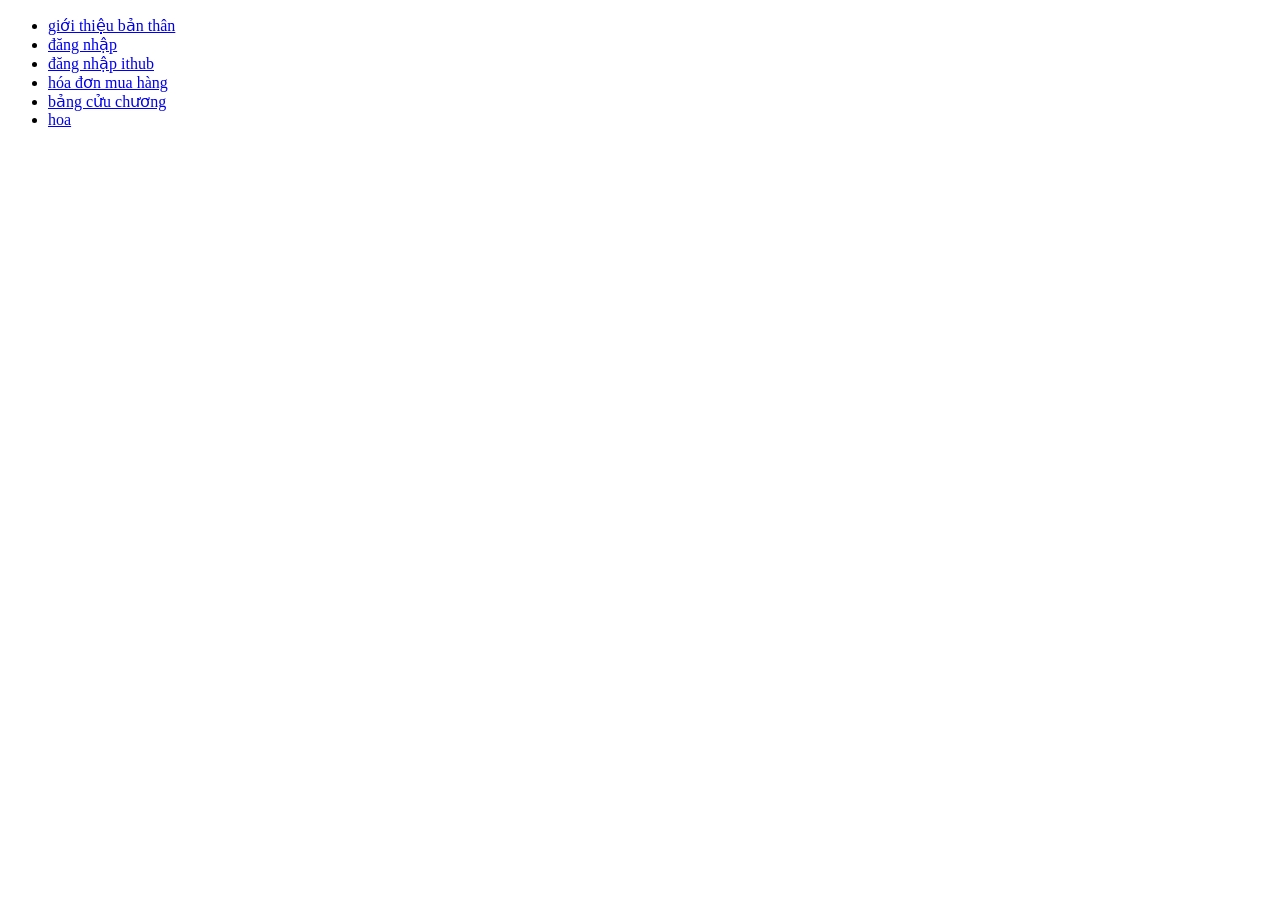
<file: index.html>
<!DOCTYPE html>
<html lang= "vi">

<head>
 <title> Dự án web với NIMI, CSSC</title>
 <meta charset="utf-8">
</head>


<body>
   <ul>
	<li>
		<a href= "html/page.html" target="_blank">
			giới thiệu bản thân 
				</a>
			</li>
			<li>
		<a href= "html/page1.html" target="_blank">
			đăng nhập  
				</a>
			</li>
			 <li>
        <a href="html/page2.html" target="_blank">
             đăng nhập ithub
        </a>
    </li>
	<li>
        <a href="html/page3.html" target="_blank">
             hóa đơn mua hàng 
        </a>
    </li>
	<li>
        <a href="html/page4.html" target="_blank">
             bảng cửu chương 
        </a>
    </li>
	<li>
        <a href="html/page5.html" target="_blank">
             hoa  
        </a>
    </li>
		</ul>
</body>

</html>
</file>
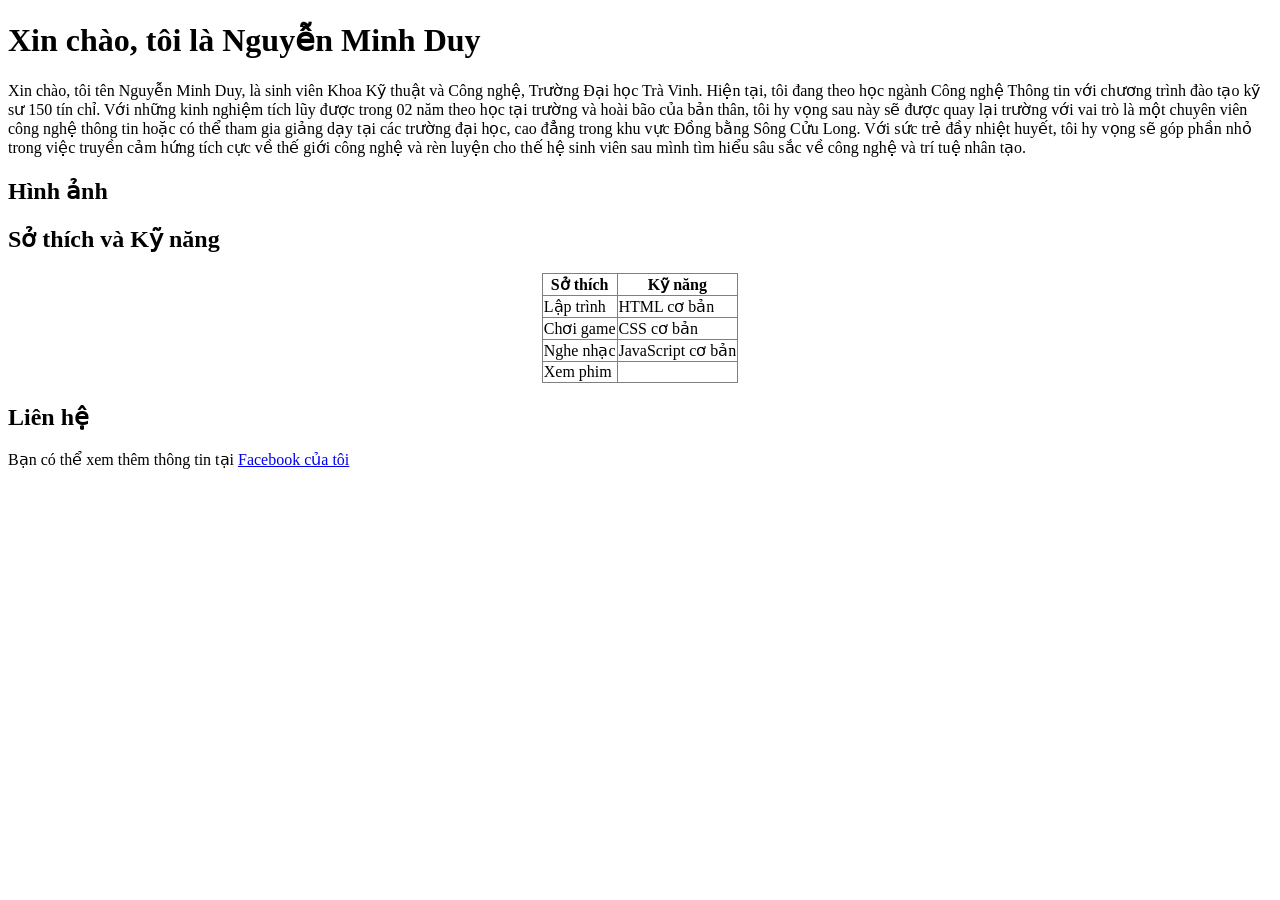
<file: html/page.html>
<!DOCTYPE html>
<html lang="vi">
<head>
    <meta charset="UTF-8">
    <title>Giới thiệu bản thân</title>
    <link rel="stylesheet" href="../css/style1">
</head>
<body>
<div class="container">
   <h1 class="title">Xin chào, tôi là Nguyễn Minh Duy</h1>

    <!-- Paragraph -->
    <p>
        Xin chào, tôi tên Nguyễn Minh Duy, là sinh viên Khoa Kỹ thuật và Công
        nghệ, Trường Đại học Trà Vinh. Hiện tại, tôi đang theo học ngành Công
        nghệ Thông tin với chương trình đào tạo kỹ sư 150 tín chỉ. Với những
        kinh nghiệm tích lũy được trong 02 năm theo học tại trường và hoài bão
        của bản thân, tôi hy vọng sau này sẽ được quay lại trường với vai trò là
        một chuyên viên công nghệ thông tin hoặc có thể tham gia giảng dạy tại
        các trường đại học, cao đẳng trong khu vực Đồng bằng Sông Cửu Long. Với
        sức trẻ đầy nhiệt huyết, tôi hy vọng sẽ góp phần nhỏ trong việc truyền
        cảm hứng tích cực về thế giới công nghệ và rèn luyện cho thế hệ sinh
        viên sau mình tìm hiểu sâu sắc về công nghệ và trí tuệ nhân tạo.
    </p>

    <!-- Image -->
    <h2 id="title" onclick="toggleImage()" style="cursor: pointer;">
    Hình ảnh
</h2>

    <img id="myImage" src="../assets/image/ảnh tui.jpg" width="200" style="display: none;">
    <h2>Sở thích và Kỹ năng</h2>
<table border="1" style="margin: auto; border-collapse: collapse;">
    <tr>
        <th>Sở thích</th>
        <th>Kỹ năng</th>
    </tr>
    <tr>
        <td>Lập trình</td>
        <td>HTML cơ bản</td>
    </tr>
    <tr>
        <td>Chơi game</td>
        <td>CSS cơ bản</td>
    </tr>
    <tr>
        <td>Nghe nhạc</td>
        <td>JavaScript cơ bản</td>
    </tr>
    <tr>
        <td>Xem phim</td>
        <td></td>
    </tr>
</table>
     <h2>Liên hệ</h2>
    <p>
        Bạn có thể xem thêm thông tin tại 
        <a href="https://facebook.com" target="_blank">Facebook của tôi</a>
    </p>

</div>
<script>
function toggleImage() {
    var img = document.getElementById("myImage");
    var title = document.getElementById("title");

    if (img.style.display === "none") {
        img.style.display = "block";
        title.innerText = "Ẩn hình ảnh";
    } else {
        img.style.display = "none";
        title.innerText = "Hình ảnh";
    }
}
</script>
</body>
</html>
</file>
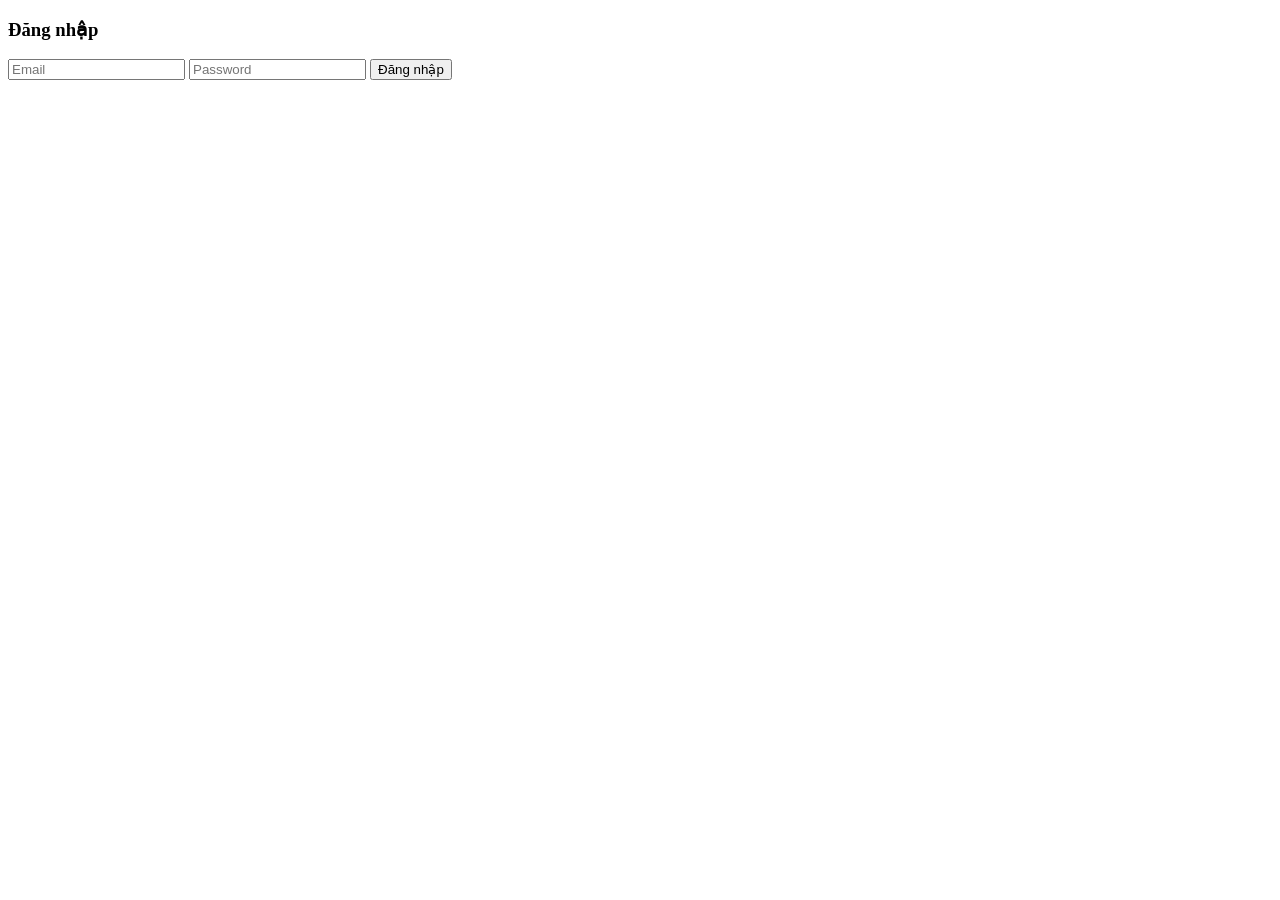
<file: html/page1.html>
<!DOCTYPE html>
<html lang="vi">
<head>
    <meta charset="UTF-8">
     <title>Login</title>
</head>

<body>

<div class="container">
    <form>
        <h3 id="title">Đăng nhập</h3>

        <input type="email" placeholder="Email">
        <input type="password" placeholder="Password">

        <button>Đăng nhập</button>
    </form>
</div>

</body>
</html>
</file>
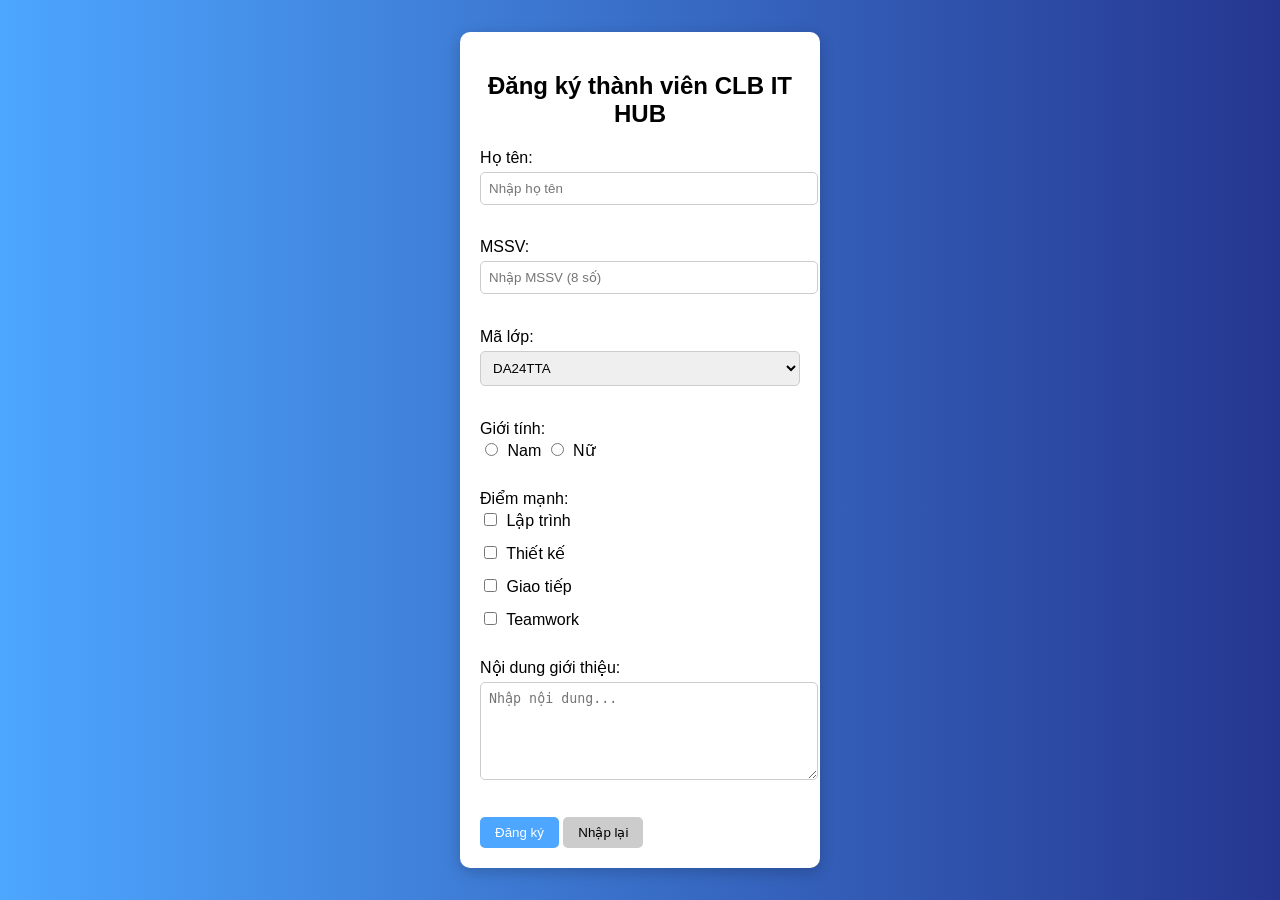
<file: html/page2.html>
<!DOCTYPE html>
<html lang="vi">
<head>
    <meta charset="UTF-8">
    <title>Đăng ký thành viên CLB IT HUB</title>
    <link rel="stylesheet" href="../css/style3.css">
</head>

<body>
<form>
<h2>Đăng ký thành viên CLB IT HUB</h2>

    <!-- Họ tên -->
    <label>Họ tên:</label><br>
    <input type="text" name="hoten" placeholder="Nhập họ tên"><br><br>

    <!-- MSSV -->
    <label>MSSV:</label><br>
    <input type="text" name="mssv" pattern="[0-9]{8}" placeholder="Nhập MSSV (8 số)"><br><br>

    <!-- Mã lớp -->
    <label>Mã lớp:</label><br>
    <select name="malop">
        <option>DA24TTA</option>
        <option>DA24TTB</option>
        <option>DA24TTC</option>
        <option>DA24TTD</option>
        <option>DA24TTE</option>
    </select><br><br>

    <!-- Giới tính -->
    <label>Giới tính:</label><br>
    <input type="radio" name="gioitinh" value="nam"> Nam
    <input type="radio" name="gioitinh" value="nu"> Nữ<br><br>

    <!-- Điểm mạnh -->
    <label>Điểm mạnh:</label><br>
    <input type="checkbox" name="diemmanh" value="laptrinh"> Lập trình<br>
    <input type="checkbox" name="diemmanh" value="thietke"> Thiết kế<br>
    <input type="checkbox" name="diemmanh" value="giaotiep"> Giao tiếp<br>
    <input type="checkbox" name="diemmanh" value="teamwork"> Teamwork<br><br>

    <!-- Nội dung -->
    <label>Nội dung giới thiệu:</label><br>
    <textarea rows="5" cols="40" placeholder="Nhập nội dung..."></textarea><br><br>

    <!-- Nút -->
    <button type="submit">Đăng ký</button>
    <button type="reset">Nhập lại</button>

</form>

</body>
</html>
</file>
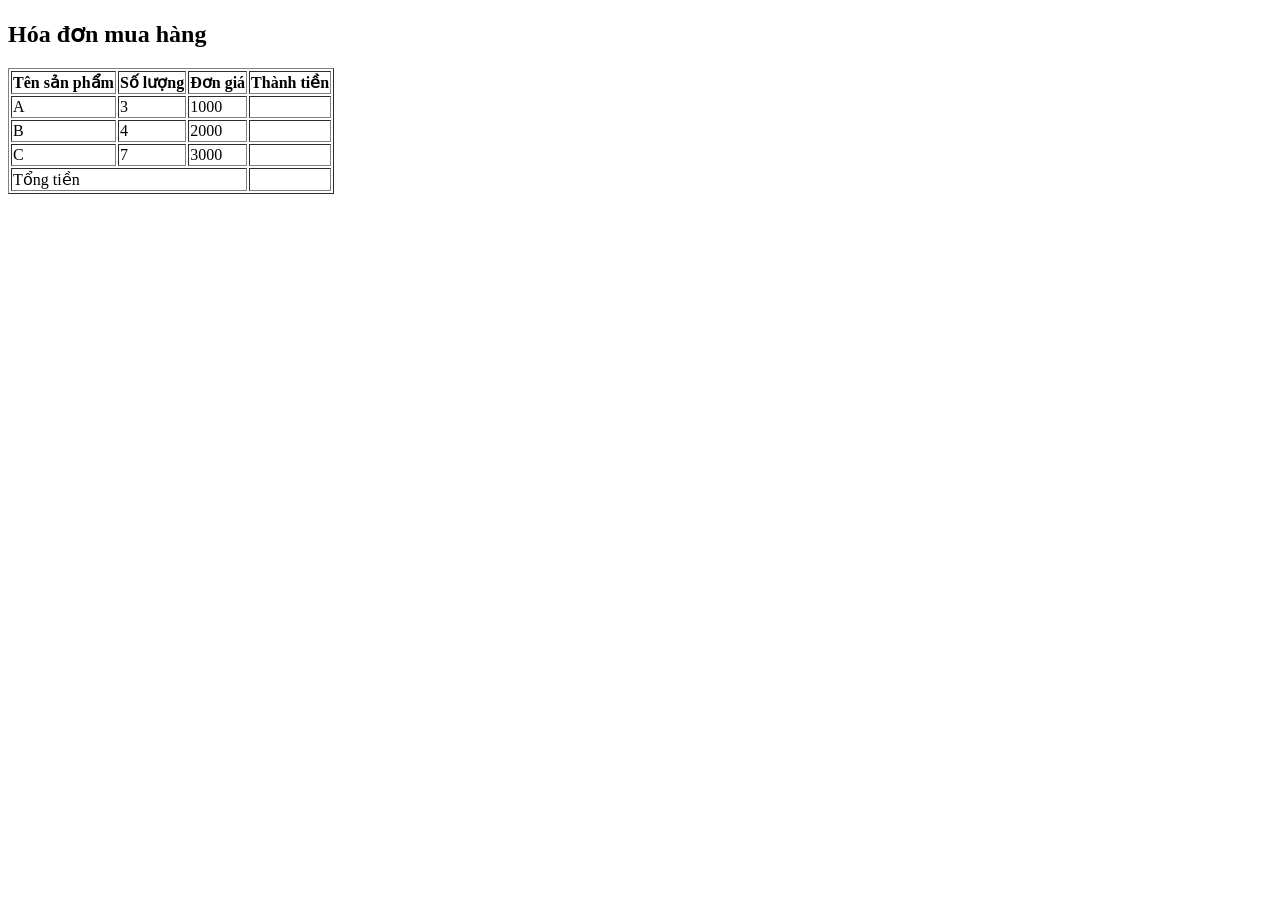
<file: html/page3.html>
<!DOCTYPE html>
<html lang="vi">
<head>
    <meta charset="UTF-8">
     <title>Hóa đơn mua hàng</title>
</head>

<body>

<div>
    <h2> Hóa đơn mua hàng</h2>
    <table border="1">
        <tr>
            <th>Tên sản phẩm</th>
            <th>Số lượng</th>
            <th>Đơn giá</th>
            <th>Thành tiền</th>
        </tr>
        <tr>
             <td>A</td>
            <td class id="sl">3</td>
            <td class id="dg">1000</td>
            <td class="tt"></td>
        </tr>
        <tr>
            <td>B</td>
            <td class id="sl">4</td>
            <td class id="dg">2000</td>
            <td class="tt"></td>
        </tr>
        <tr>
             <td>C</td>
            <td><class id="sl">7</td>
            <td><class id="dg">3000</td>
            <td class="tt"></td>
        </tr>
        <tr> 
            <td colspan="3">Tổng tiền</td>
            <td class id="tongtien"></td>
        </tr>
    </table>
</div>
<script src="../js/tong.js"></script>

</body>
</html>
</file>
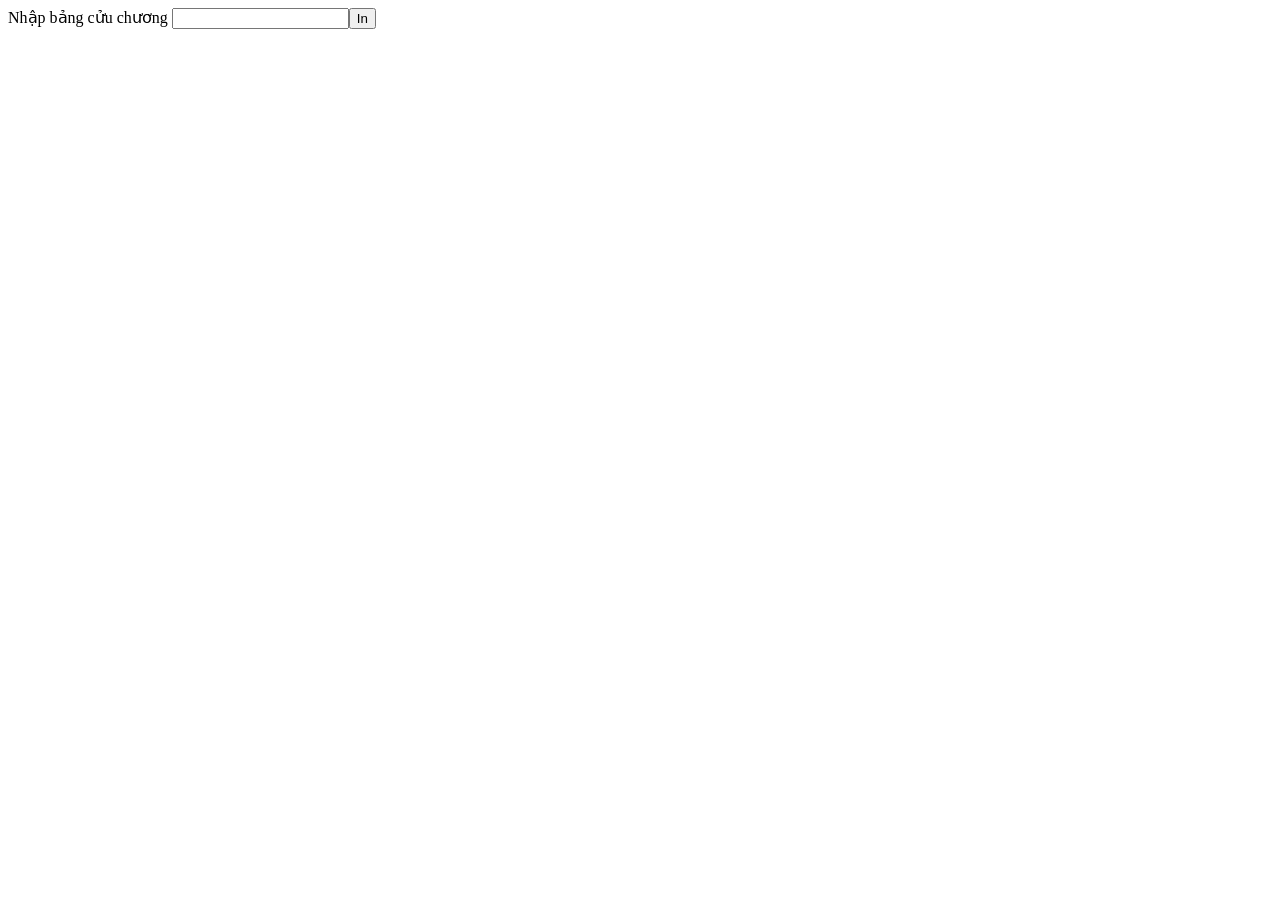
<file: html/page4.html>
<!DOCTYPE html>
<html lang="vi">
<head>
    <meta charset="UTF-8">
     <title>Bài tập số 9</title>
</head>

<body>
    <form id="frm inCC">
        <table>
        <label> Nhập bảng cửu chương </label>
        <input type="text" id=" txtso" value=" ">
        <input type="button" value= "In" onclick="inbangCC();">
        <br><br>
        <label id="kq"></label>
        </table>
    </form>
    <script src="../js/incc.js"></script>
</body>
</html>
</file>
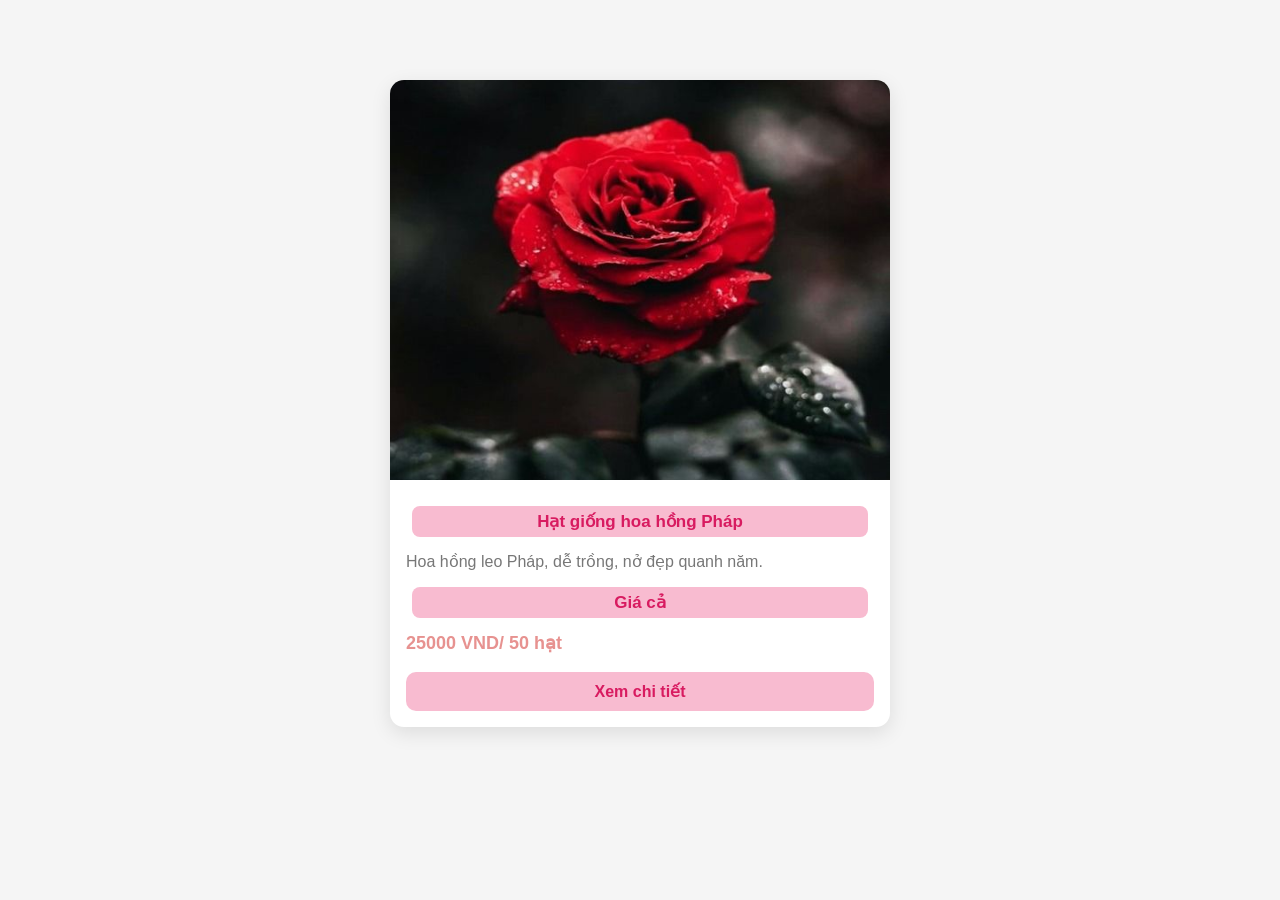
<file: html/page5.html>
<!DOCTYPE html>
<html lang="vi">
<head>
    <meta charset="UTF-8">
    <title>Trang thông tin cá nhân</title>
    <link rel="stylesheet" href = "../css/style5.css">
</head>
<body>

<script>

//Khai báo 
const productItem = document.createElement("div");
productItem.setAttribute("class", "product-item");


//div1
const productDiv1 = document.createElement("div");
productDiv1.setAttribute("class", "product-image");

//tạo hình
const productImage = document.createElement("img");
productImage.setAttribute("src", "../assets/image/hoa.png");
productImage.setAttribute("alt", "Hạt giống hoa hồng Pháp");

//gán hình vào div1
productDiv1.appendChild(productImage);


const productDiv2 = document.createElement("div");
productDiv2.setAttribute("class", "product-info");

//text 1
const name = document.createElement("p");
name.className = "title";
name.innerText = "Hạt giống hoa hồng Pháp";

const desc = document.createElement("c");
desc.className = "desc";
desc.innerText = "Hoa hồng leo Pháp, dễ trồng, nở đẹp quanh năm.";


//text 2
const priceLabel = document.createElement("p");
priceLabel.className = "title";
priceLabel.innerText = "Giá cả";


const priceValue = document.createElement("c");
priceValue.className = "price";
priceValue.innerText = "25000 VND/ 50 hạt";

//link
const link = document.createElement("a");
link.href = "https://hatgiongphuongnam.com/san-pham/hat-giong-hoa-hong-leo-189.html";
link.target = "_blank";
link.innerText = "Xem chi tiết";

//gán vào div và item
productDiv2.append(name, desc, priceLabel, priceValue, link);
productItem.append(productDiv1, productDiv2);

//gán vào body
document.body.appendChild(productItem);
</script>

</body>
</html>
</file>
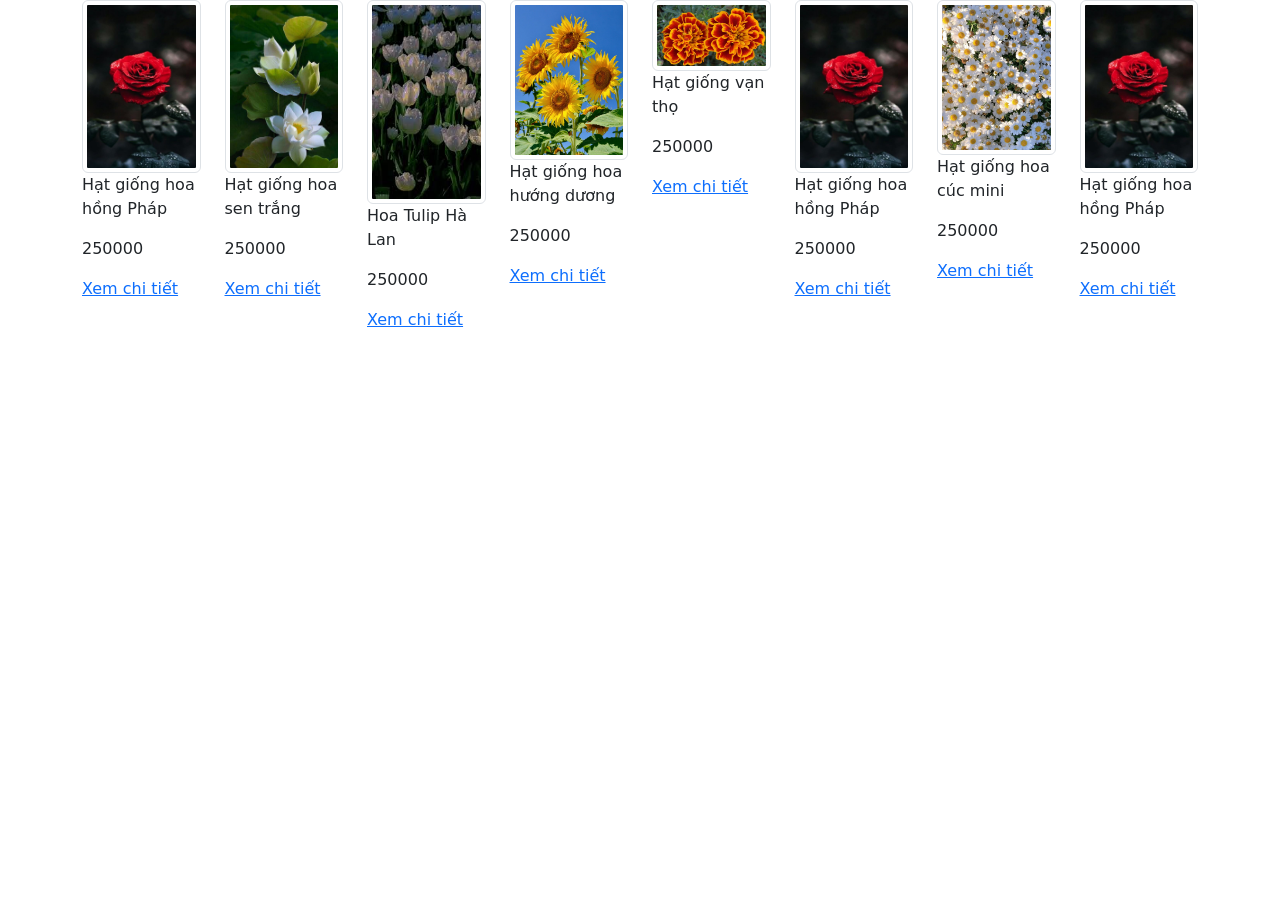
<file: html/page51.html>
<!DOCTYPE html>
<html>
<head>
    <meta charset="UTF-8">
    <title>Trang thông tin cá nhân</title>
    <!--<link rel = "stylesheet" href = "../css/style5.css">-->
    <script src = "../js/libh.js"></script>
    <!-- Latest compiled and minified CSS -->
    <link href="https://cdn.jsdelivr.net/npm/bootstrap@5.3.8/dist/css/bootstrap.min.css" rel="stylesheet">

    <!-- Latest compiled JavaScript -->
    <script src="https://cdn.jsdelivr.net/npm/bootstrap@5.3.8/dist/js/bootstrap.bundle.min.js"></script>
</head>
<body>
    <div class = "container" id = "container">
        <div class="row" id = "product-list">

        </div>

    </div>
    <script>
       // Display Data from the Object:
        /*for(let i = 0; i<productList.length; i++)
            addProduct(productList[i].id, productList[i].name, productList[i].price, productList[i].image, productList[i].productLink);
        */
        productList.forEach(product => {
            addProduct(product.id, product.name, product.price, product.image, product.productLink);
        });
    </script>
    
</body>
</html>
</file>
<file: css/style3.css>
body {
    font-family: Arial, sans-serif;
    margin: 0;
    padding: 0;
    background: linear-gradient(to right, #4da6ff, #253690);

    /* Căn giữa form */
    display: flex;
    justify-content: center;
    align-items: center;
    height: 100vh;
}

form {
    background: white;
    padding: 20px;
    border-radius: 10px;
    width: 320px; 
    max-height: 90vh; 
    overflow-y: auto;
    box-shadow: 0 4px 15px rgba(0,0,0,0.2);
}
h2 {
    text-align: center;
}

/* Input */
input, select, textarea {
    width: 100%;
    padding: 8px;
    margin-top: 5px;
    margin-bottom: 15px;
    border-radius: 5px;
    border: 1px solid #ccc;
}
button {
    padding: 8px 15px;
    border: none;
    border-radius: 5px;
    cursor: pointer;
}
button[type="submit"] {
    background-color: #4da6ff;
    color: white;
}
button[type="reset"] {
    background-color: #ccc;
}
textarea {
    height: 80px;
}
input[type="radio"],
input[type="checkbox"] {
    width: auto;
    margin-right: 5px;
}
</file>
<file: css/style5.css>
body {
    font-family: Arial;
    background: #f5f5f5;
    margin: 0;
    margin-top: 80px;
  

    display: flex;
    justify-content: center;
    align-items: center;
}


.product-item {
    width: 500px;
    border-radius: 14px;
    overflow: hidden;
    background: white;
    box-shadow: 0 6px 20px rgba(0,0,0,0.1);

}

.product-item:hover {
    transform: translateY(-5px);
}

.product-image img {
    width: 100%;
    height: 400px;
    object-fit: cover;
}

.product-info {
    padding: 16px;
    display: flex;
    flex-direction: column;
    gap: 8px;
}

.product-info p {
    margin: 6px;
    padding: 5px;
    
    border-radius: 8px;
    text-align: center;
    color: #d81b60;
    background: #f8bbd0;
}

.product-info c {
    margin: 0;
    border-radius: 10px;

}
.title {
    font-size: 17px;
    font-weight: 600;
    color: #2c3e50;
}

.desc {
    font-size: 16px;
    color: #777;
    line-height: 1.4;
}

.price {
    font-size: 18px;
    font-weight: bold;
    color: #e79290;
}

/* Button */
.product-info a {
    margin-top: 10px;
    text-decoration: none;
    text-align: center;
    background: #f8bbd0;
    color: #d81b60;
    padding: 10px;
    border-radius: 10px;
    font-weight: bold;
}

.product-info a:hover {
    background: #df7393;
    color: white;
}
</file>
